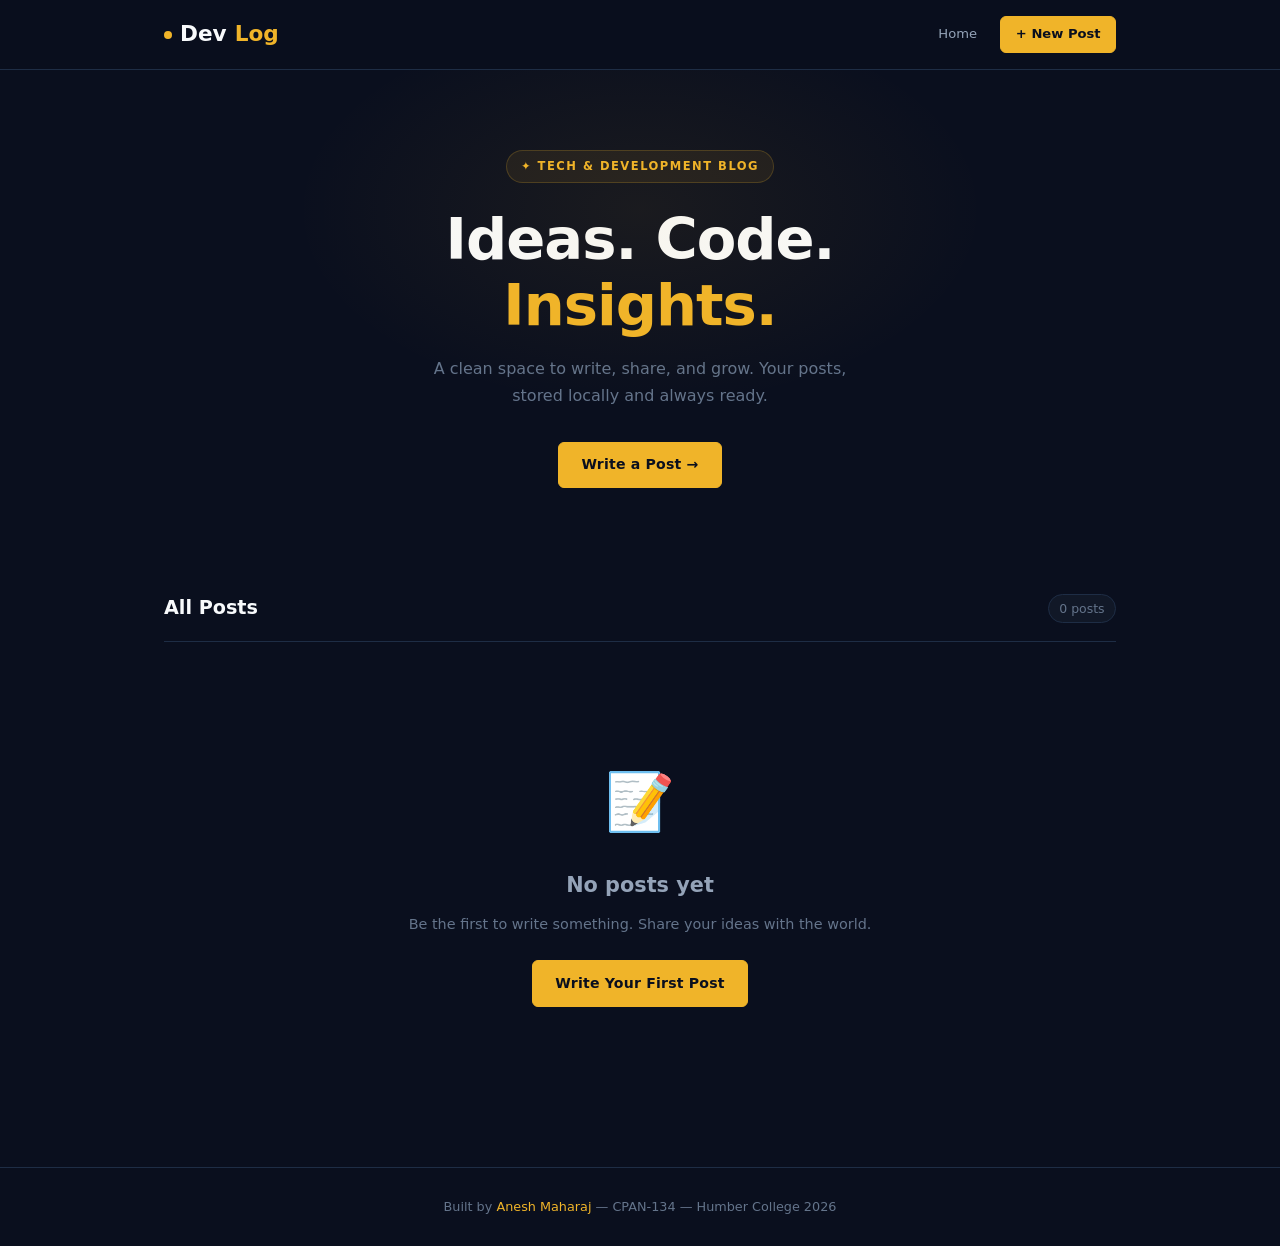
<file: index.html>
<!DOCTYPE html>
<html lang="en">
<head>
  <meta charset="UTF-8" />
  <meta name="viewport" content="width=device-width, initial-scale=1.0" />
  <title>DevLog — Tech Blog</title>
  <meta name="description" content="DevLog - A dynamic tech blog with full CRUD functionality built with HTML, CSS and JavaScript." />
  <link rel="stylesheet" href="styles.css" />
</head>
<body>

  <!-- ── Header ── -->
  <header>
    <div class="container">
      <a href="index.html" class="site-logo">
        <span class="logo-dot"></span>
        Dev<span>Log</span>
      </a>
      <nav>
        <a href="index.html">Home</a>
        <a href="new-post.html" class="nav-cta">+ New Post</a>
      </nav>
    </div>
  </header>

  <!-- ── Hero ── -->
  <section class="hero">
    <div class="container">
      <div class="hero-tag">✦ Tech &amp; Development Blog</div>
      <h1>Ideas. Code.<br><em>Insights.</em></h1>
      <p>A clean space to write, share, and grow. Your posts, stored locally and always ready.</p>
      <a href="new-post.html" class="btn btn-primary">Write a Post →</a>
    </div>
  </section>

  <!-- ── Posts ── -->
  <main>
    <div class="container">
      <div class="section-header">
        <h2 class="section-title">All Posts</h2>
        <span class="post-count" id="postCount">0 posts</span>
      </div>
      <div class="posts-grid" id="postsGrid">
        <!-- Injected by JS -->
      </div>
    </div>
  </main>

  <!-- ── Footer ── -->
  <footer>
    <div class="container">
      <p>Built by <span>Anesh Maharaj</span> &mdash; CPAN-134 &mdash; Humber College 2026</p>
    </div>
  </footer>

  <!-- Toast -->
  <div class="toast" id="toast"></div>

  <script>
    /* ── Helpers ───────────────────────────────────── */
    function getPosts() {
      try { return JSON.parse(localStorage.getItem('devlog_posts')) || []; }
      catch { return []; }
    }

    function formatDate(iso) {
      return new Date(iso).toLocaleDateString('en-CA', {
        year: 'numeric', month: 'short', day: 'numeric'
      });
    }

    function excerpt(text, max = 130) {
      return text.length > max ? text.slice(0, max).trimEnd() + '…' : text;
    }

    function escapeHtml(str) {
      const d = document.createElement('div');
      d.textContent = str;
      return d.innerHTML;
    }

    function showToast(msg, type) {
      const t = document.getElementById('toast');
      t.textContent = msg;
      t.className = 'toast' + (type ? ' toast-' + type : '');
      t.classList.add('show');
      setTimeout(() => t.classList.remove('show'), 3000);
    }

    /* ── Render ────────────────────────────────────── */
    function renderPosts() {
      const posts = getPosts();
      const grid  = document.getElementById('postsGrid');
      const count = document.getElementById('postCount');

      count.textContent = posts.length + (posts.length === 1 ? ' post' : ' posts');

      if (posts.length === 0) {
        grid.innerHTML = `
          <div class="empty-state">
            <div class="empty-icon">📝</div>
            <h2>No posts yet</h2>
            <p>Be the first to write something. Share your ideas with the world.</p>
            <a href="new-post.html" class="btn btn-primary">Write Your First Post</a>
          </div>`;
        return;
      }

      const sorted = [...posts].sort((a, b) => new Date(b.createdAt) - new Date(a.createdAt));

      grid.innerHTML = sorted.map(post => `
        <article class="post-card" onclick="window.location='post.html?id=${post.id}'">
          <div class="post-card-img">
            ${post.imageUrl
              ? `<img src="${escapeHtml(post.imageUrl)}" alt="${escapeHtml(post.title)}" onerror="this.parentElement.innerHTML='📰'">`
              : '📰'}
          </div>
          <div class="post-card-body">
            <div class="post-card-meta">
              <span class="tag">Post</span>
              <span>${formatDate(post.createdAt)}</span>
              ${post.updatedAt ? '<span>· edited</span>' : ''}
            </div>
            <h2 class="post-card-title">${escapeHtml(post.title)}</h2>
            <p class="post-card-excerpt">${escapeHtml(excerpt(post.content))}</p>
            <span class="read-more">Read more →</span>
          </div>
        </article>
      `).join('');
    }

    /* ── Init ──────────────────────────────────────── */
    document.addEventListener('DOMContentLoaded', () => {
      renderPosts();

      const params = new URLSearchParams(window.location.search);
      if (params.get('created') === '1') {
        showToast('✅ Post published!', 'success');
        history.replaceState({}, '', 'index.html');
      }
      if (params.get('deleted') === '1') {
        showToast('🗑️ Post deleted.', '');
        history.replaceState({}, '', 'index.html');
      }
    });
  </script>

</body>
</html>
</file>
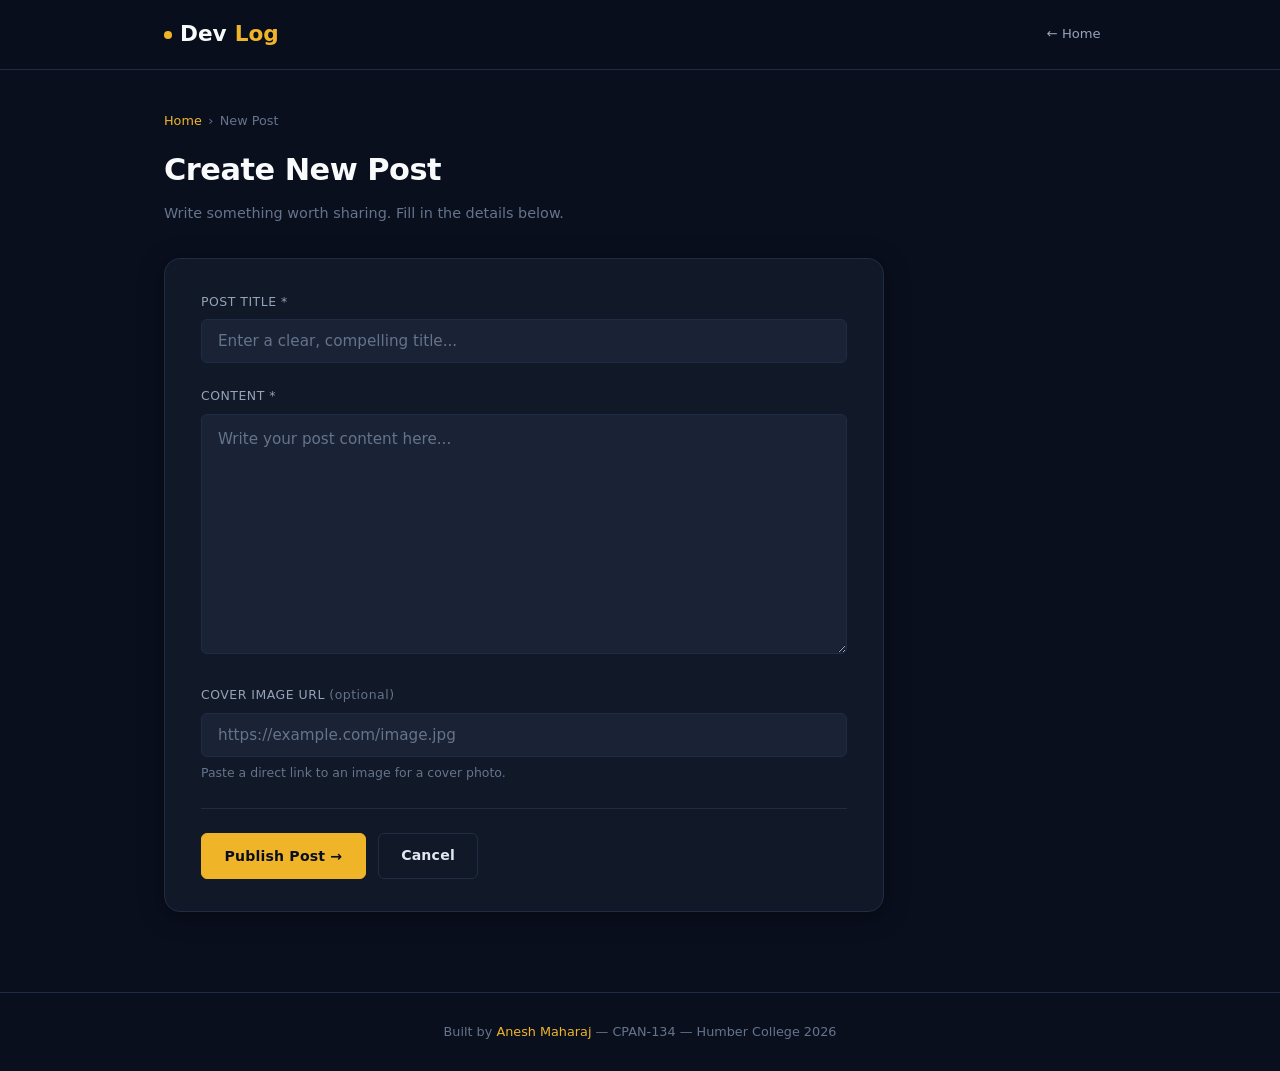
<file: new-post.html>
<!DOCTYPE html>
<html lang="en">
<head>
  <meta charset="UTF-8" />
  <meta name="viewport" content="width=device-width, initial-scale=1.0" />
  <title>New Post — DevLog</title>
  <link rel="stylesheet" href="styles.css" />
</head>
<body>

  <!-- ── Header ── -->
  <header>
    <div class="container">
      <a href="index.html" class="site-logo">
        <span class="logo-dot"></span>
        Dev<span>Log</span>
      </a>
      <nav>
        <a href="index.html">← Home</a>
      </nav>
    </div>
  </header>

  <main>
    <div class="container">

      <div class="page-header">
        <div class="breadcrumb">
          <a href="index.html">Home</a>
          <span>›</span>
          <span>New Post</span>
        </div>
        <h1>Create New Post</h1>
        <p>Write something worth sharing. Fill in the details below.</p>
      </div>

      <div class="form-card">

        <div class="form-group">
          <label for="postTitle">Post Title *</label>
          <input
            type="text"
            id="postTitle"
            placeholder="Enter a clear, compelling title..."
            maxlength="120"
          />
          <div class="field-error" id="titleError">Title is required.</div>
        </div>

        <div class="form-group">
          <label for="postContent">Content *</label>
          <textarea
            id="postContent"
            placeholder="Write your post content here..."
          ></textarea>
          <div class="field-error" id="contentError">Content is required.</div>
        </div>

        <div class="form-group">
          <label for="postImage">
            Cover Image URL
            <span style="text-transform:none;color:var(--text-muted);font-weight:400;">(optional)</span>
          </label>
          <input
            type="url"
            id="postImage"
            placeholder="https://example.com/image.jpg"
          />
          <div class="field-hint">Paste a direct link to an image for a cover photo.</div>
        </div>

        <hr class="form-divider" />

        <div class="form-actions">
          <button class="btn btn-primary" onclick="savePost()">Publish Post →</button>
          <a href="index.html" class="btn btn-outline">Cancel</a>
        </div>

      </div>
    </div>
  </main>

  <!-- ── Footer ── -->
  <footer>
    <div class="container">
      <p>Built by <span>Anesh Maharaj</span> &mdash; CPAN-134 &mdash; Humber College 2026</p>
    </div>
  </footer>

  <!-- Toast -->
  <div class="toast" id="toast"></div>

  <script>
    /* ── Helpers ───────────────────────────────────── */
    function getPosts() {
      try { return JSON.parse(localStorage.getItem('devlog_posts')) || []; }
      catch { return []; }
    }

    function savePosts(posts) {
      localStorage.setItem('devlog_posts', JSON.stringify(posts));
    }

    function generateId() {
      return 'post_' + Date.now() + '_' + Math.random().toString(36).slice(2, 7);
    }

    function showToast(msg, type) {
      const t = document.getElementById('toast');
      t.textContent = msg;
      t.className = 'toast' + (type ? ' toast-' + type : '');
      t.classList.add('show');
      setTimeout(() => t.classList.remove('show'), 3000);
    }

    function clearErrors() {
      document.querySelectorAll('.field-error').forEach(el => el.classList.remove('visible'));
      document.querySelectorAll('.input-error').forEach(el => el.classList.remove('input-error'));
    }

    /* ── Save Post ─────────────────────────────────── */
    function savePost() {
      clearErrors();

      const titleEl   = document.getElementById('postTitle');
      const contentEl = document.getElementById('postContent');
      const imageEl   = document.getElementById('postImage');

      const title    = titleEl.value.trim();
      const content  = contentEl.value.trim();
      const imageUrl = imageEl.value.trim();

      let valid = true;

      if (!title) {
        document.getElementById('titleError').classList.add('visible');
        titleEl.classList.add('input-error');
        titleEl.focus();
        valid = false;
      }

      if (!content) {
        document.getElementById('contentError').classList.add('visible');
        contentEl.classList.add('input-error');
        if (valid) contentEl.focus();
        valid = false;
      }

      if (!valid) {
        showToast('⚠️ Please fill in all required fields.', 'danger');
        return;
      }

      const newPost = {
        id:        generateId(),
        title:     title,
        content:   content,
        imageUrl:  imageUrl || null,
        createdAt: new Date().toISOString(),
        updatedAt: null
      };

      const posts = getPosts();
      posts.push(newPost);
      savePosts(posts);

      window.location.href = 'index.html?created=1';
    }

    /* ── Enter on title jumps to content ───────────── */
    document.addEventListener('DOMContentLoaded', () => {
      document.getElementById('postTitle').addEventListener('keydown', e => {
        if (e.key === 'Enter') {
          e.preventDefault();
          document.getElementById('postContent').focus();
        }
      });
    });
  </script>

</body>
</html>
</file>
<file: styles.css>
/* =============================================
   DevLog — styles.css
   Author: Anesh Maharaj | CPAN-134
   Theme: Clean Modern Tech — Navy / Gold / White
   ============================================= */

/* ── Variables ── */
:root {
  --bg:           #0a0f1e;
  --surface:      #111827;
  --surface-2:    #1a2236;
  --border:       #1e2d45;
  --gold:         #f0b429;
  --gold-dark:    #c9902a;
  --white:        #f8fafc;
  --text:         #e2e8f0;
  --text-muted:   #64748b;
  --text-subtle:  #94a3b8;
  --danger:       #ef4444;
  --success:      #22c55e;
  --radius-sm:    6px;
  --radius:       10px;
  --radius-lg:    16px;
  --shadow:       0 4px 24px rgba(0,0,0,0.4);
  --shadow-gold:  0 0 24px rgba(240,180,41,0.12);
  --font-display: -apple-system, BlinkMacSystemFont, 'Segoe UI', system-ui, sans-serif;
  --font-body:    -apple-system, BlinkMacSystemFont, 'Segoe UI', system-ui, sans-serif;
  --ease:         0.2s ease;
}

/* ── Reset ── */
*, *::before, *::after { box-sizing: border-box; margin: 0; padding: 0; }
html { font-size: 16px; scroll-behavior: smooth; }
body {
  font-family: var(--font-body);
  background: var(--bg);
  color: var(--text);
  min-height: 100vh;
  line-height: 1.7;
  -webkit-font-smoothing: antialiased;
}
a { color: inherit; text-decoration: none; }
img { max-width: 100%; display: block; }

/* ── Scrollbar ── */
::-webkit-scrollbar { width: 6px; }
::-webkit-scrollbar-track { background: var(--bg); }
::-webkit-scrollbar-thumb { background: var(--border); border-radius: 99px; }

/* ── Container ── */
.container {
  max-width: 1000px;
  margin: 0 auto;
  padding: 0 1.5rem;
}

/* ════════════════════════════════
   HEADER
════════════════════════════════ */
header {
  background: rgba(10,15,30,0.95);
  backdrop-filter: blur(12px);
  border-bottom: 1px solid var(--border);
  padding: 1rem 0;
  position: sticky;
  top: 0;
  z-index: 200;
}
header .container {
  display: flex;
  align-items: center;
  justify-content: space-between;
  gap: 1rem;
}
.site-logo {
  font-family: var(--font-display);
  font-size: 1.35rem;
  font-weight: 700;
  color: var(--white);
  display: flex;
  align-items: center;
  gap: 0.5rem;
}
.logo-dot {
  width: 8px; height: 8px;
  background: var(--gold);
  border-radius: 50%;
  display: inline-block;
}
.site-logo span { color: var(--gold); }

nav { display: flex; align-items: center; gap: 0.5rem; }
nav a {
  font-family: var(--font-display);
  font-size: 0.82rem;
  font-weight: 500;
  color: var(--text-subtle);
  padding: 0.4rem 0.9rem;
  border-radius: var(--radius-sm);
  border: 1px solid transparent;
  transition: var(--ease);
}
nav a:hover {
  color: var(--white);
  border-color: var(--border);
  background: var(--surface);
}
nav a.nav-cta {
  background: var(--gold);
  color: #0a0f1e;
  font-weight: 600;
  border-color: var(--gold);
}
nav a.nav-cta:hover { background: var(--gold-dark); border-color: var(--gold-dark); color: #0a0f1e; }

/* ════════════════════════════════
   HERO
════════════════════════════════ */
.hero {
  padding: 5rem 0 4rem;
  text-align: center;
  position: relative;
  overflow: hidden;
}
.hero::before {
  content: '';
  position: absolute;
  top: -60px; left: 50%;
  transform: translateX(-50%);
  width: 700px; height: 400px;
  background: radial-gradient(ellipse, rgba(240,180,41,0.07) 0%, transparent 70%);
  pointer-events: none;
}
.hero-tag {
  display: inline-flex;
  align-items: center;
  gap: 0.4rem;
  font-size: 0.72rem;
  font-weight: 600;
  letter-spacing: 1.5px;
  text-transform: uppercase;
  color: var(--gold);
  background: rgba(240,180,41,0.08);
  border: 1px solid rgba(240,180,41,0.2);
  padding: 0.35rem 0.9rem;
  border-radius: 99px;
  margin-bottom: 1.5rem;
}
.hero h1 {
  font-family: var(--font-display);
  font-size: clamp(2.2rem, 5vw, 3.6rem);
  font-weight: 700;
  color: var(--white);
  line-height: 1.15;
  letter-spacing: -1px;
  margin-bottom: 1rem;
}
.hero h1 em { color: var(--gold); font-style: normal; }
.hero p {
  font-size: 1rem;
  color: var(--text-muted);
  max-width: 460px;
  margin: 0 auto 2rem;
}

/* ════════════════════════════════
   BUTTONS
════════════════════════════════ */
.btn {
  display: inline-flex;
  align-items: center;
  gap: 0.4rem;
  padding: 0.65rem 1.4rem;
  border-radius: var(--radius-sm);
  font-family: var(--font-display);
  font-size: 0.88rem;
  font-weight: 600;
  cursor: pointer;
  border: 1px solid transparent;
  transition: var(--ease);
  letter-spacing: 0.2px;
  white-space: nowrap;
}
.btn:active { transform: scale(0.97); }

.btn-primary  { background: var(--gold); color: #0a0f1e; border-color: var(--gold); }
.btn-primary:hover { background: var(--gold-dark); border-color: var(--gold-dark); }

.btn-outline  { background: transparent; color: var(--text); border-color: var(--border); }
.btn-outline:hover { border-color: var(--text-subtle); color: var(--white); }

.btn-danger   { background: transparent; color: var(--danger); border-color: rgba(239,68,68,0.3); }
.btn-danger:hover { background: rgba(239,68,68,0.08); }

.btn-ghost    { background: transparent; color: var(--text-muted); border-color: transparent; }
.btn-ghost:hover { color: var(--white); background: var(--surface); }

/* ════════════════════════════════
   MAIN / LAYOUT
════════════════════════════════ */
main { padding: 2.5rem 0 5rem; }

.section-header {
  display: flex;
  align-items: center;
  justify-content: space-between;
  margin-bottom: 2rem;
  padding-bottom: 1rem;
  border-bottom: 1px solid var(--border);
  flex-wrap: wrap;
  gap: 0.75rem;
}
.section-title {
  font-family: var(--font-display);
  font-size: 1.2rem;
  font-weight: 600;
  color: var(--white);
}
.post-count {
  font-size: 0.78rem;
  color: var(--text-muted);
  background: var(--surface);
  border: 1px solid var(--border);
  padding: 0.2rem 0.65rem;
  border-radius: 99px;
}

/* ════════════════════════════════
   POST CARDS (Homepage)
════════════════════════════════ */
.posts-grid {
  display: grid;
  grid-template-columns: repeat(auto-fill, minmax(280px, 1fr));
  gap: 1.25rem;
}

.post-card {
  background: var(--surface);
  border: 1px solid var(--border);
  border-radius: var(--radius-lg);
  overflow: hidden;
  display: flex;
  flex-direction: column;
  cursor: pointer;
  transition: transform var(--ease), border-color var(--ease), box-shadow var(--ease);
}
.post-card:hover {
  transform: translateY(-4px);
  border-color: rgba(240,180,41,0.3);
  box-shadow: var(--shadow-gold);
}
.post-card-img {
  width: 100%;
  height: 170px;
  background: var(--surface-2);
  display: flex;
  align-items: center;
  justify-content: center;
  font-size: 2.8rem;
  overflow: hidden;
}
.post-card-img img {
  width: 100%; height: 100%;
  object-fit: cover;
  transition: transform 0.4s ease;
}
.post-card:hover .post-card-img img { transform: scale(1.05); }

.post-card-body {
  padding: 1.25rem;
  flex: 1;
  display: flex;
  flex-direction: column;
}
.post-card-meta {
  font-size: 0.72rem;
  color: var(--text-muted);
  margin-bottom: 0.5rem;
  display: flex;
  align-items: center;
  gap: 0.5rem;
  flex-wrap: wrap;
}
.tag {
  background: rgba(240,180,41,0.1);
  color: var(--gold);
  border: 1px solid rgba(240,180,41,0.2);
  padding: 0.1rem 0.5rem;
  border-radius: 99px;
  font-size: 0.66rem;
  font-weight: 600;
  text-transform: uppercase;
  letter-spacing: 0.8px;
}
.post-card-title {
  font-family: var(--font-display);
  font-size: 1.05rem;
  font-weight: 600;
  color: var(--white);
  line-height: 1.35;
  margin-bottom: 0.6rem;
}
.post-card-excerpt {
  font-size: 0.85rem;
  color: var(--text-muted);
  flex: 1;
  margin-bottom: 1.1rem;
  display: -webkit-box;
  -webkit-line-clamp: 3;
  -webkit-box-orient: vertical;
  overflow: hidden;
  line-height: 1.6;
}
.read-more {
  font-size: 0.82rem;
  font-weight: 600;
  color: var(--gold);
  display: inline-flex;
  align-items: center;
  gap: 0.3rem;
  transition: gap var(--ease);
}
.read-more:hover { gap: 0.55rem; }

/* ════════════════════════════════
   EMPTY STATE
════════════════════════════════ */
.empty-state {
  text-align: center;
  padding: 5rem 1rem;
  color: var(--text-muted);
  grid-column: 1 / -1;
}
.empty-icon { font-size: 3.5rem; margin-bottom: 1.2rem; }
.empty-state h2 {
  font-family: var(--font-display);
  font-size: 1.3rem;
  color: var(--text-subtle);
  margin-bottom: 0.5rem;
}
.empty-state p { font-size: 0.9rem; margin-bottom: 1.5rem; }

/* ════════════════════════════════
   PAGE HEADER (form pages)
════════════════════════════════ */
.page-header { margin-bottom: 2rem; }
.breadcrumb {
  font-size: 0.8rem;
  color: var(--text-muted);
  margin-bottom: 0.75rem;
  display: flex;
  align-items: center;
  gap: 0.4rem;
}
.breadcrumb a { color: var(--gold); }
.breadcrumb a:hover { text-decoration: underline; }
.page-header h1 {
  font-family: var(--font-display);
  font-size: 1.9rem;
  font-weight: 700;
  color: var(--white);
  letter-spacing: -0.5px;
}
.page-header p { font-size: 0.9rem; color: var(--text-muted); margin-top: 0.35rem; }

/* ════════════════════════════════
   FORM CARD
════════════════════════════════ */
.form-card {
  background: var(--surface);
  border: 1px solid var(--border);
  border-radius: var(--radius-lg);
  padding: 2rem 2.25rem;
  box-shadow: var(--shadow);
  max-width: 720px;
}
.form-group { margin-bottom: 1.4rem; }
.form-group label {
  display: block;
  font-size: 0.78rem;
  font-weight: 500;
  color: var(--text-subtle);
  margin-bottom: 0.45rem;
  letter-spacing: 0.5px;
  text-transform: uppercase;
}
.form-group input,
.form-group textarea {
  width: 100%;
  padding: 0.75rem 1rem;
  background: var(--surface-2);
  border: 1px solid var(--border);
  border-radius: var(--radius-sm);
  font-family: var(--font-body);
  font-size: 0.95rem;
  color: var(--white);
  transition: border-color var(--ease), box-shadow var(--ease);
  resize: vertical;
}
.form-group input::placeholder,
.form-group textarea::placeholder { color: var(--text-muted); }
.form-group input:focus,
.form-group textarea:focus {
  outline: none;
  border-color: var(--gold);
  box-shadow: 0 0 0 3px rgba(240,180,41,0.08);
}
.form-group textarea { min-height: 240px; line-height: 1.7; }
input.input-error, textarea.input-error { border-color: var(--danger) !important; }

.field-hint  { font-size: 0.78rem; color: var(--text-muted); margin-top: 0.35rem; }
.field-error { font-size: 0.78rem; color: var(--danger); margin-top: 0.35rem; display: none; }
.field-error.visible { display: block; }

.form-divider { border: none; border-top: 1px solid var(--border); margin: 1.5rem 0; }
.form-actions { display: flex; gap: 0.75rem; flex-wrap: wrap; }

/* ════════════════════════════════
   SINGLE POST VIEW
════════════════════════════════ */
.post-view { max-width: 740px; }

.post-actions-bar {
  display: flex;
  align-items: center;
  gap: 0.75rem;
  flex-wrap: wrap;
  padding: 1.1rem 0;
  border-top: 1px solid var(--border);
  border-bottom: 1px solid var(--border);
  margin-bottom: 2rem;
}
.post-actions-bar .spacer { flex: 1; }

.post-view-meta {
  display: flex;
  align-items: center;
  gap: 0.6rem;
  font-size: 0.8rem;
  color: var(--text-muted);
  margin-bottom: 0.85rem;
  flex-wrap: wrap;
}
.post-view-title {
  font-family: var(--font-display);
  font-size: clamp(1.7rem, 4vw, 2.4rem);
  font-weight: 700;
  color: var(--white);
  line-height: 1.2;
  letter-spacing: -0.5px;
  margin-bottom: 1.5rem;
}
.post-view-img {
  width: 100%;
  max-height: 380px;
  object-fit: cover;
  border-radius: var(--radius);
  border: 1px solid var(--border);
  margin-bottom: 1.75rem;
}
.post-view-content {
  font-size: 1rem;
  color: var(--text);
  line-height: 1.85;
  white-space: pre-wrap;
  word-break: break-word;
}

/* Edit inputs on post page */
.edit-field-label {
  display: block;
  font-size: 0.78rem;
  font-weight: 500;
  color: var(--text-subtle);
  margin-bottom: 0.45rem;
  letter-spacing: 0.5px;
  text-transform: uppercase;
}
.edit-title-input {
  width: 100%;
  font-family: var(--font-display);
  font-size: 1.4rem;
  font-weight: 700;
  background: var(--surface-2);
  border: 1px solid var(--gold);
  border-radius: var(--radius-sm);
  color: var(--white);
  padding: 0.65rem 0.9rem;
  margin-bottom: 1.25rem;
}
.edit-title-input:focus { outline: none; box-shadow: 0 0 0 3px rgba(240,180,41,0.08); }
.edit-content-textarea {
  width: 100%;
  font-family: var(--font-body);
  font-size: 0.95rem;
  background: var(--surface-2);
  border: 1px solid var(--gold);
  border-radius: var(--radius-sm);
  color: var(--white);
  padding: 0.75rem 1rem;
  min-height: 300px;
  resize: vertical;
  line-height: 1.75;
}
.edit-content-textarea:focus { outline: none; box-shadow: 0 0 0 3px rgba(240,180,41,0.08); }

/* ════════════════════════════════
   MODAL
════════════════════════════════ */
.modal-overlay {
  position: fixed; inset: 0;
  background: rgba(0,0,0,0.65);
  backdrop-filter: blur(4px);
  z-index: 500;
  display: flex;
  align-items: center;
  justify-content: center;
  padding: 1rem;
  opacity: 0;
  pointer-events: none;
  transition: opacity 0.2s;
}
.modal-overlay.open { opacity: 1; pointer-events: all; }
.modal {
  background: var(--surface);
  border: 1px solid var(--border);
  border-radius: var(--radius-lg);
  padding: 2rem;
  max-width: 400px;
  width: 100%;
  box-shadow: var(--shadow);
  transform: scale(0.95);
  transition: transform 0.2s;
}
.modal-overlay.open .modal { transform: scale(1); }
.modal h3 {
  font-family: var(--font-display);
  font-size: 1.15rem;
  font-weight: 600;
  color: var(--white);
  margin-bottom: 0.5rem;
}
.modal p { font-size: 0.88rem; color: var(--text-muted); margin-bottom: 1.5rem; }
.modal-actions { display: flex; gap: 0.75rem; }

/* ════════════════════════════════
   TOAST
════════════════════════════════ */
.toast {
  position: fixed;
  bottom: 1.5rem;
  right: 1.5rem;
  background: var(--surface-2);
  border: 1px solid var(--border);
  border-left: 3px solid var(--gold);
  color: var(--text);
  padding: 0.85rem 1.2rem;
  border-radius: var(--radius-sm);
  font-size: 0.88rem;
  font-weight: 500;
  box-shadow: var(--shadow);
  z-index: 999;
  transform: translateY(80px);
  opacity: 0;
  transition: all 0.3s ease;
  max-width: 300px;
}
.toast.show  { transform: translateY(0); opacity: 1; }
.toast.toast-success { border-left-color: var(--success); }
.toast.toast-danger  { border-left-color: var(--danger); }

/* ════════════════════════════════
   FOOTER
════════════════════════════════ */
footer {
  border-top: 1px solid var(--border);
  padding: 1.75rem 0;
  text-align: center;
  font-size: 0.8rem;
  color: var(--text-muted);
}
footer span { color: var(--gold); }

/* ════════════════════════════════
   RESPONSIVE
════════════════════════════════ */
@media (max-width: 768px) {
  .hero { padding: 3rem 0 2.5rem; }
  .posts-grid { grid-template-columns: 1fr; }
  .form-card { padding: 1.5rem 1.25rem; }
  .post-view-title { font-size: 1.65rem; }
  .post-actions-bar { gap: 0.5rem; }
  nav a:not(.nav-cta) { display: none; }
}

@media (max-width: 480px) {
  .container { padding: 0 1rem; }
  .form-actions { flex-direction: column; }
  .form-actions .btn { width: 100%; justify-content: center; }
  .modal-actions { flex-direction: column; }
  .modal-actions .btn { width: 100%; justify-content: center; }
  .post-actions-bar { gap: 0.5rem; }
}

@media (min-width: 769px) and (max-width: 1024px) {
  .posts-grid { grid-template-columns: repeat(2, 1fr); }
}
/* responsive styles complete */
</file>
